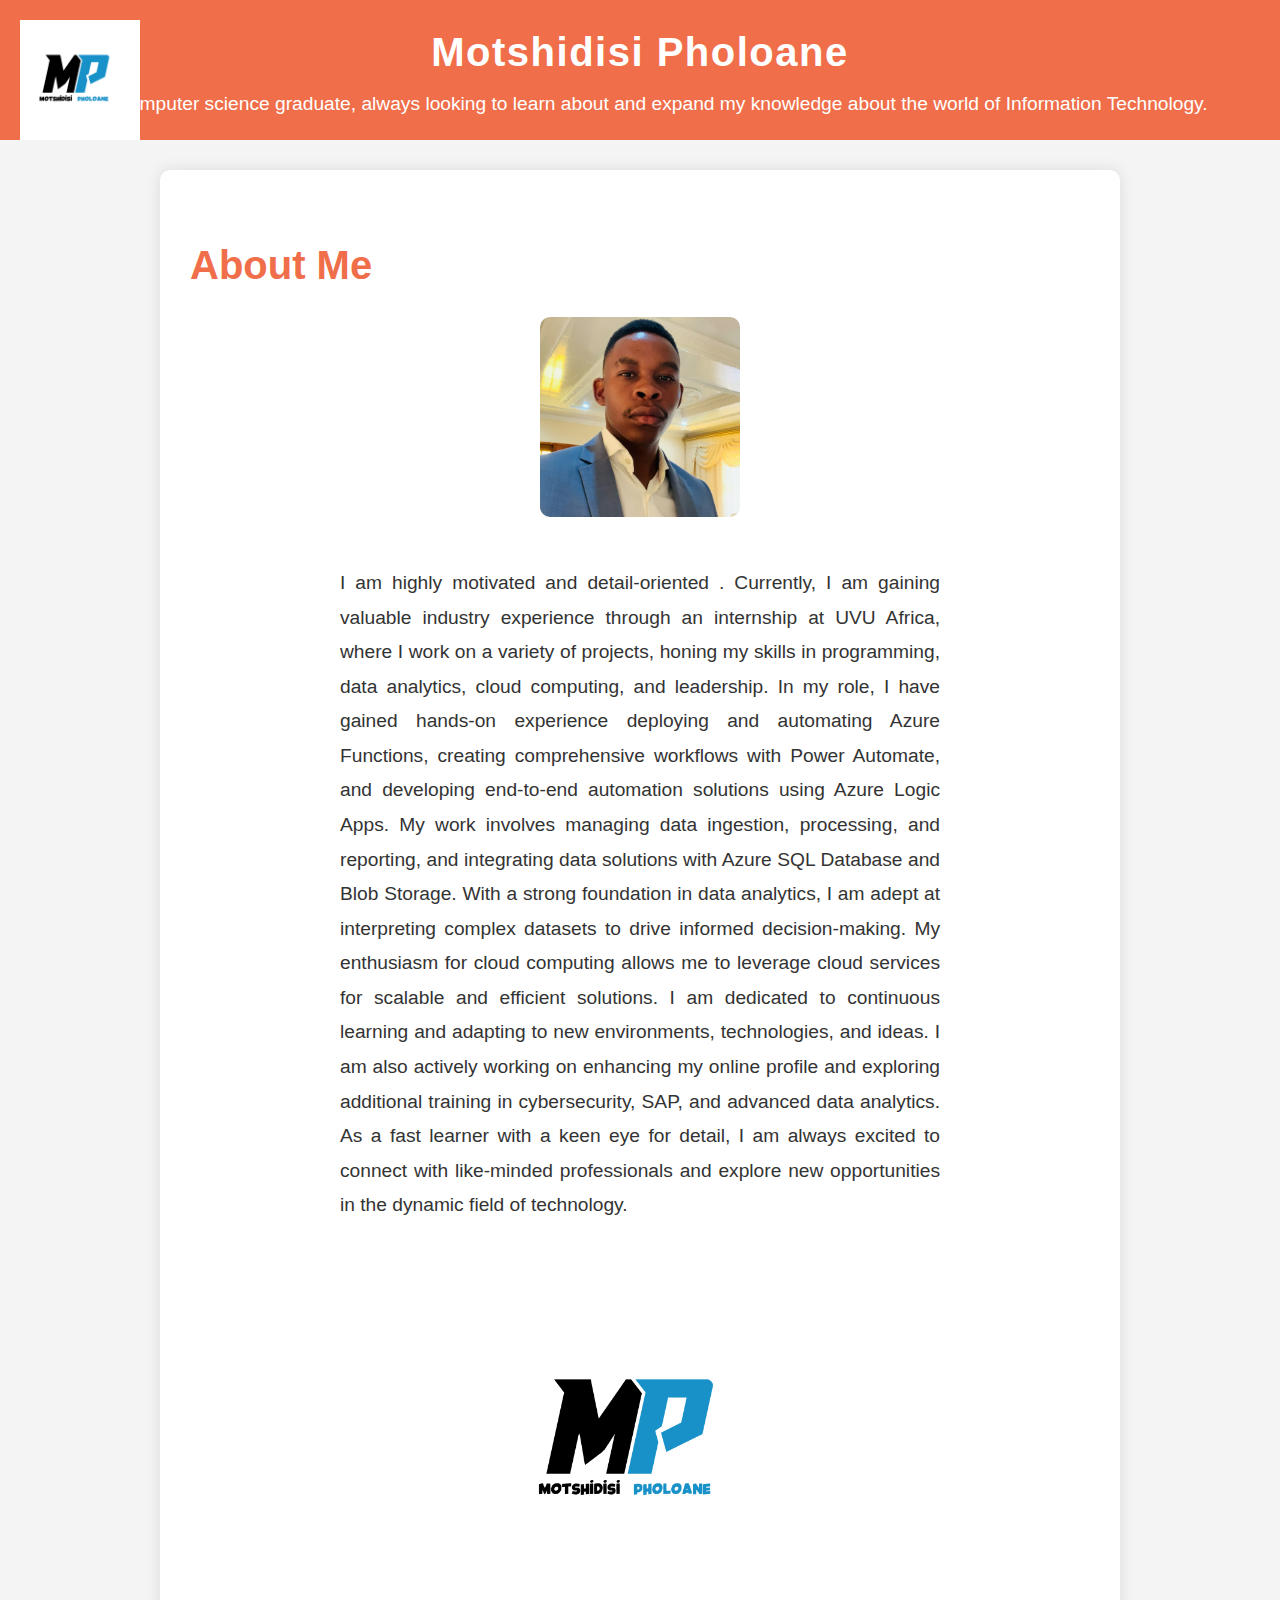
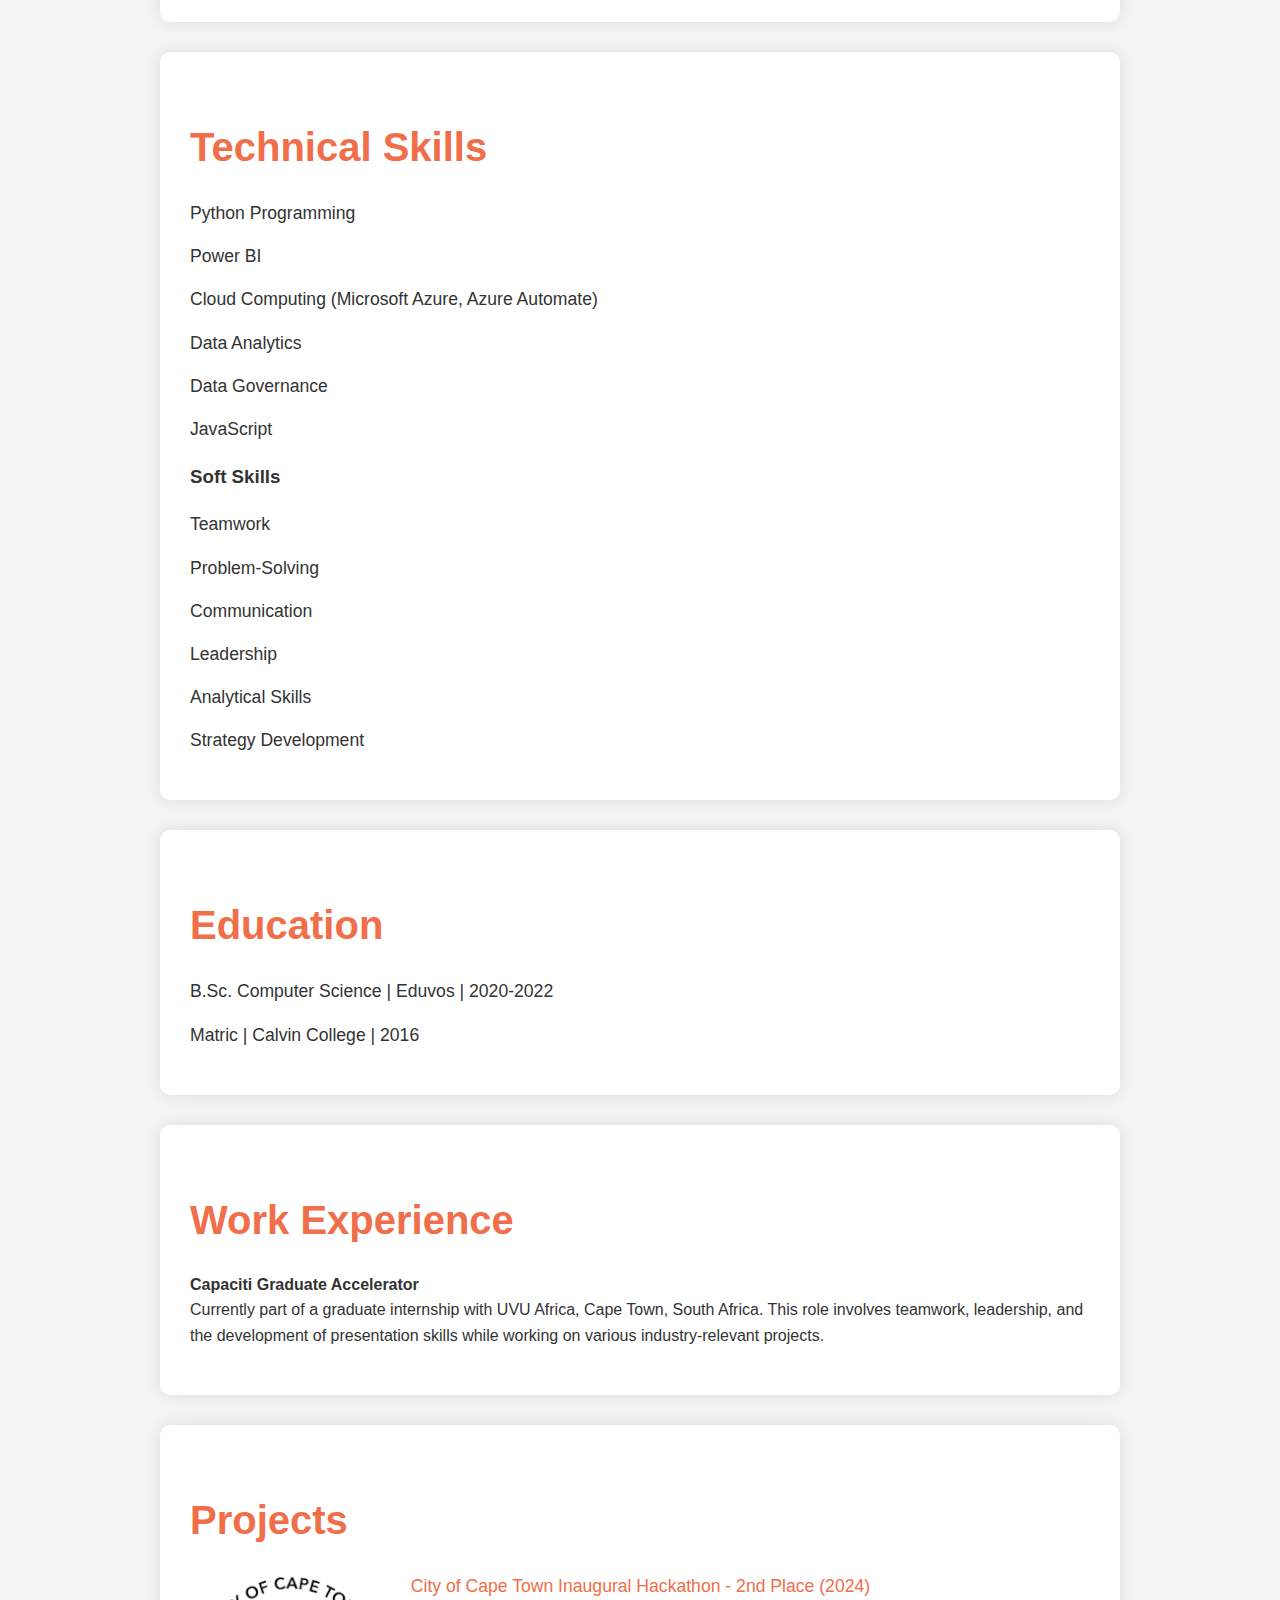
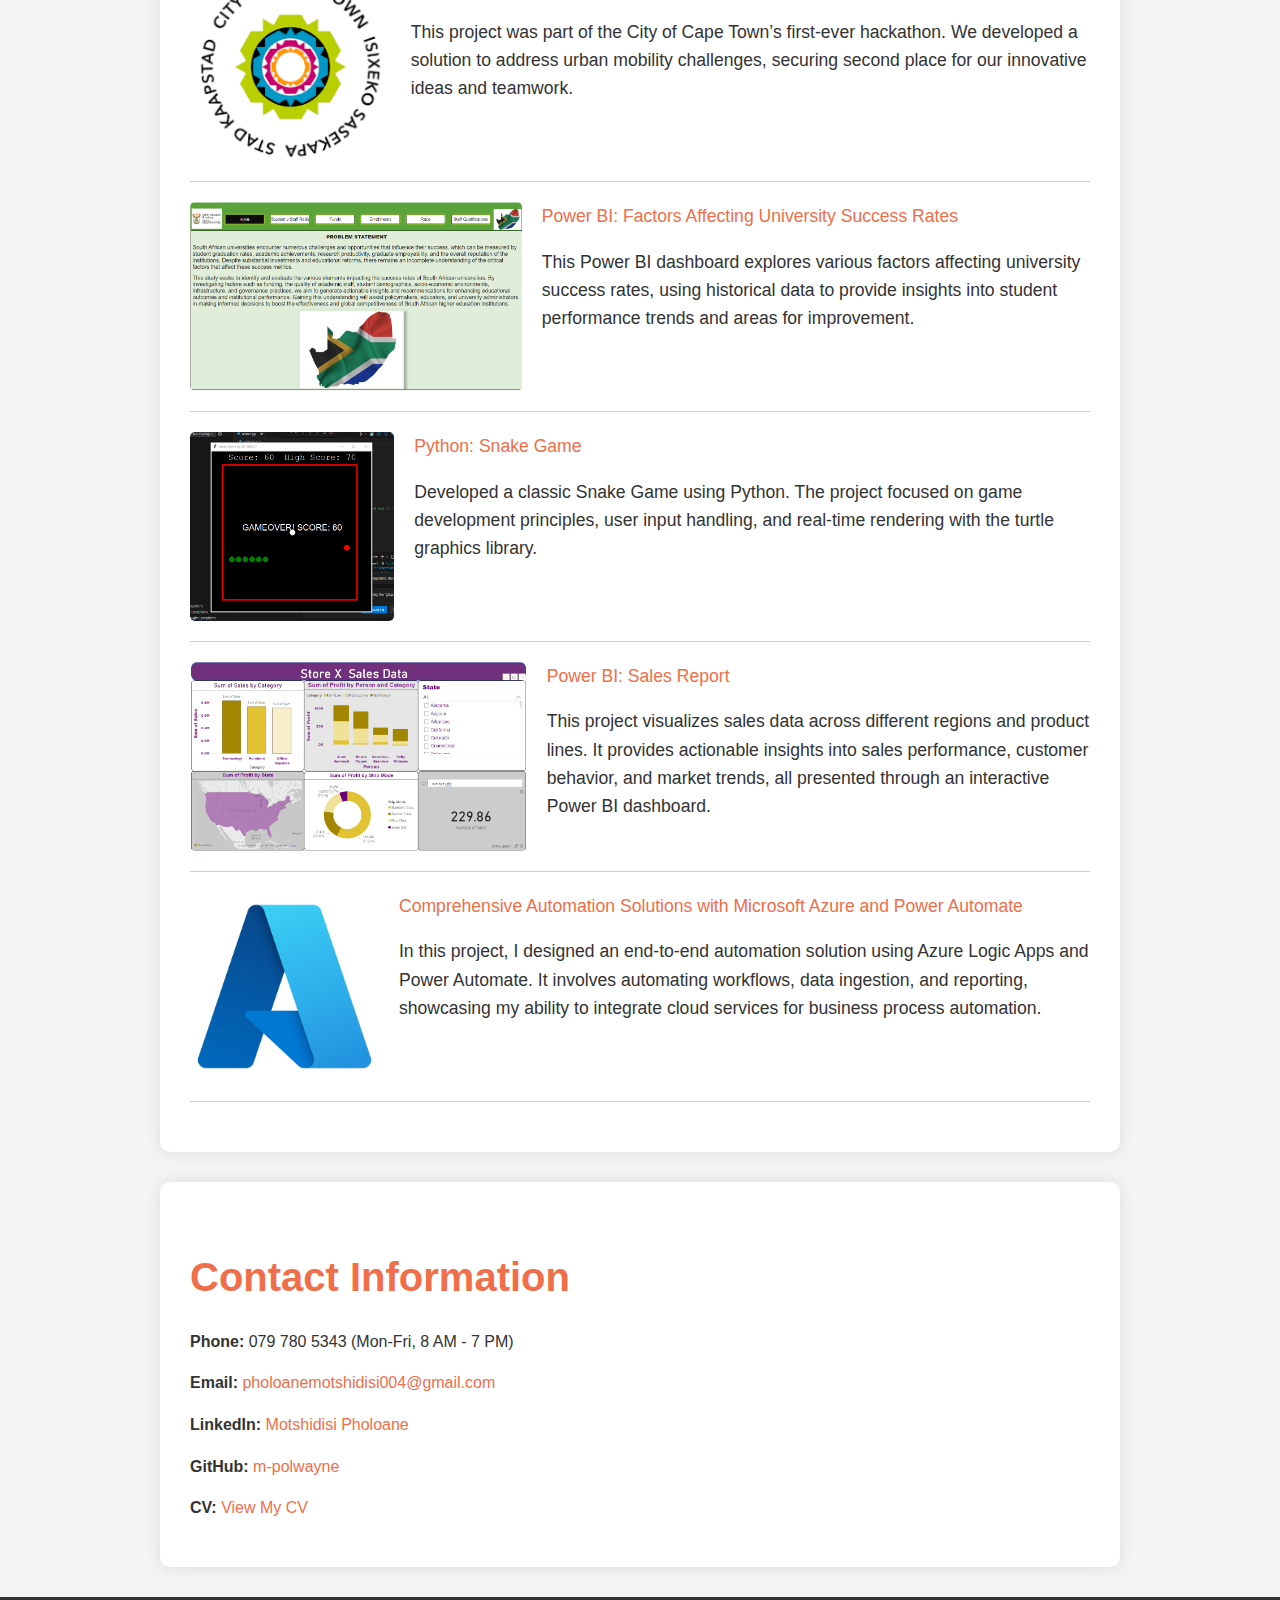
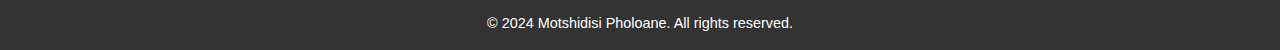
<file: index.html>
<!DOCTYPE html>
<html lang="en">
<head>
    <meta charset="UTF-8">
    <meta name="viewport" content="width=device-width, initial-scale=1.0">
    <title>Motshidisi Pholoane - Online Profile</title>
    <link rel="stylesheet" href="styles.css">
</head>
<body>
    <!--dark mode toggle-->
    <!-- Add this button to your HTML inside the body tag -->
<button class="dark-mode-toggle" onclick="toggleDarkMode()">Toggle Dark Mode</button>

<script>
    function toggleDarkMode() {
        document.body.classList.toggle('dark-mode');
    }
</script>


    <!-- Header Section -->
    <header>
        <img src="images/logo.png" alt="Logo" class="logo">
        <h1>Motshidisi Pholoane</h1>
        <p>I’m a computer science graduate, always looking to learn about and expand my knowledge about the world of Information Technology.</p>
    </header>

    <!-- About Me Section -->
    <section id="about">
        <h2>About Me</h2>
        <div class="about-content">
            <img src="images/profile.jpg" alt="Motshidisi Pholoane" class="profile-pic">
            <p>
                
                I am highly motivated and detail-oriented . Currently, I am gaining valuable industry experience through an internship at UVU Africa, where I work on a variety of projects, honing my skills in programming, data analytics, cloud computing, and leadership.
                
                In my role, I have gained hands-on experience deploying and automating Azure Functions, creating comprehensive workflows with Power Automate, and developing end-to-end automation solutions using Azure Logic Apps. My work involves managing data ingestion, processing, and reporting, and integrating data solutions with Azure SQL Database and Blob Storage.
                
                With a strong foundation in data analytics, I am adept at interpreting complex datasets to drive informed decision-making. My enthusiasm for cloud computing allows me to leverage cloud services for scalable and efficient solutions. I am dedicated to continuous learning and adapting to new environments, technologies, and ideas.
                
                I am also actively working on enhancing my online profile and exploring additional training in cybersecurity, SAP, and advanced data analytics. As a fast learner with a keen eye for detail, I am always excited to connect with like-minded professionals and explore new opportunities in the dynamic field of technology.</p>
            
                <!-- Logo placed below profile picture -->
            <img src="images/logo.png" alt="Logo" class="about-logo">
            </div>
    </section>

    <!-- Skills Section -->
    <section id="skills">
        <h2>Technical Skills</h2>
        <ul>
            <li>Python Programming</li>
            <li>Power BI</li>
            <li>Cloud Computing (Microsoft Azure, Azure Automate)</li>
            <li>Data Analytics</li>
            <li>Data Governance</li>
            <li>JavaScript</li>
        </ul>
        <h3>Soft Skills</h3>
        <ul>
            <li>Teamwork</li>
            <li>Problem-Solving</li>
            <li>Communication</li>
            <li>Leadership</li>
            <li>Analytical Skills</li>
            <li>Strategy Development</li>
        </ul>
    </section>

    <!-- Education Section -->
    <section id="education">
        <h2>Education</h2>
        <ul>
            <li>B.Sc. Computer Science | Eduvos | 2020-2022</li>
            <li>Matric | Calvin College | 2016</li>
        </ul>
    </section>

    <!-- Work Experience Section -->
    <section id="experience">
        <h2>Work Experience</h2>
        <p><strong>Capaciti Graduate Accelerator</strong><br>
           Currently part of a graduate internship with UVU Africa, Cape Town, South Africa. This role involves teamwork, leadership, and the development of presentation skills while working on various industry-relevant projects.</p>
    </section>

<!-- Projects Section -->
<section id="projects">
    <h2>Projects</h2>
    <ul>
        <li>
            <div class="project-item">
                <img src="images/cape.png" alt="City of Cape Town Hackathon" class="project-thumbnail">
                <div class="project-details">
                    <a href="https://github.com/m-polwayne/city-of-cape-town-inaugral-hackathon" target="_blank">City of Cape Town Inaugural Hackathon - 2nd Place (2024)</a>
                    <p>This project was part of the City of Cape Town’s first-ever hackathon. We developed a solution to address urban mobility challenges, securing second place for our innovative ideas and teamwork.</p>
                </div>
            </div>
        </li>
        <li>
            <div class="project-item">
                <img src="images/successrate1.png" alt="University Success Rates Dashboard" class="project-thumbnail">
                <div class="project-details">
                    <a href="https://app.powerbi.com/groups/me/reports/d6b969a2-55a8-40d9-b1ab-d3fddb5926c9/3c041fd2f718ba8e41e0?experience=power-bi" target="_blank">Power BI: Factors Affecting University Success Rates</a>
                    <p>This Power BI dashboard explores various factors affecting university success rates, using historical data to provide insights into student performance trends and areas for improvement.</p>
                </div>
            </div>
        </li>
        <li>
            <div class="project-item">
                <img src="images/snake1.png" alt="Python Snake Game" class="project-thumbnail">
                <div class="project-details">
                    <a href="https://github.com/m-polwayne/Learning-Python/tree/main/learning%20turtle/group%20project" target="_blank">Python: Snake Game</a>
                    <p>Developed a classic Snake Game using Python. The project focused on game development principles, user input handling, and real-time rendering with the turtle graphics library.</p>
                </div>
            </div>
        </li>
        <li>
            <div class="project-item">
                <img src="images/sales.png" alt="Sales Report Dashboard" class="project-thumbnail">
                <div class="project-details">
                    <a href="https://app.powerbi.com/groups/me/reports/54dd47a2-8983-4fc3-b9c8-dcb1c1c19d59/93f85d6734c0bd02842c?experience=power-bi" target="_blank">Power BI: Sales Report</a>
                    <p>This project visualizes sales data across different regions and product lines. It provides actionable insights into sales performance, customer behavior, and market trends, all presented through an interactive Power BI dashboard.</p>
                </div>
            </div>
        </li>
        <li>
            <div class="project-item">
                <img src="images/automate.png" alt="Azure Automation Solutions" class="project-thumbnail">
                <div class="project-details">
                    <a href="https://drive.google.com/drive/folders/1gqrYu_FOOUNZH6rVzr-iV1qvNfj85M7V" target="_blank">Comprehensive Automation Solutions with Microsoft Azure and Power Automate</a>
                    <p>In this project, I designed an end-to-end automation solution using Azure Logic Apps and Power Automate. It involves automating workflows, data ingestion, and reporting, showcasing my ability to integrate cloud services for business process automation.</p>
                </div>
            </div>
        </li>
    </ul>
</section>


    <!-- Contact Section -->
    <section id="contact">
        <h2>Contact Information</h2>
        <p><strong>Phone:</strong> 079 780 5343 (Mon-Fri, 8 AM - 7 PM)</p>
        <p><strong>Email:</strong> <a href="mailto:pholoanemotshidisi004@gmail.com">pholoanemotshidisi004@gmail.com</a></p>
        <p><strong>LinkedIn:</strong> <a href="https://www.linkedin.com/in/motshidisi-pholoane-1a734116b" target="_blank">Motshidisi Pholoane</a></p>
        <p><strong>GitHub:</strong> <a href="https://github.com/m-polwayne?tab=repositories" target="_blank">m-polwayne</a></p>
        <p><strong>CV:</strong> <a href="files/Motshidisi Pholoane CV.pdf" target="_blank">View My CV</a></p>
    </section>

    <!-- Footer -->
    <footer>
        <p>&copy; 2024 Motshidisi Pholoane. All rights reserved.</p>
    </footer>

</body>
</html>
</file>
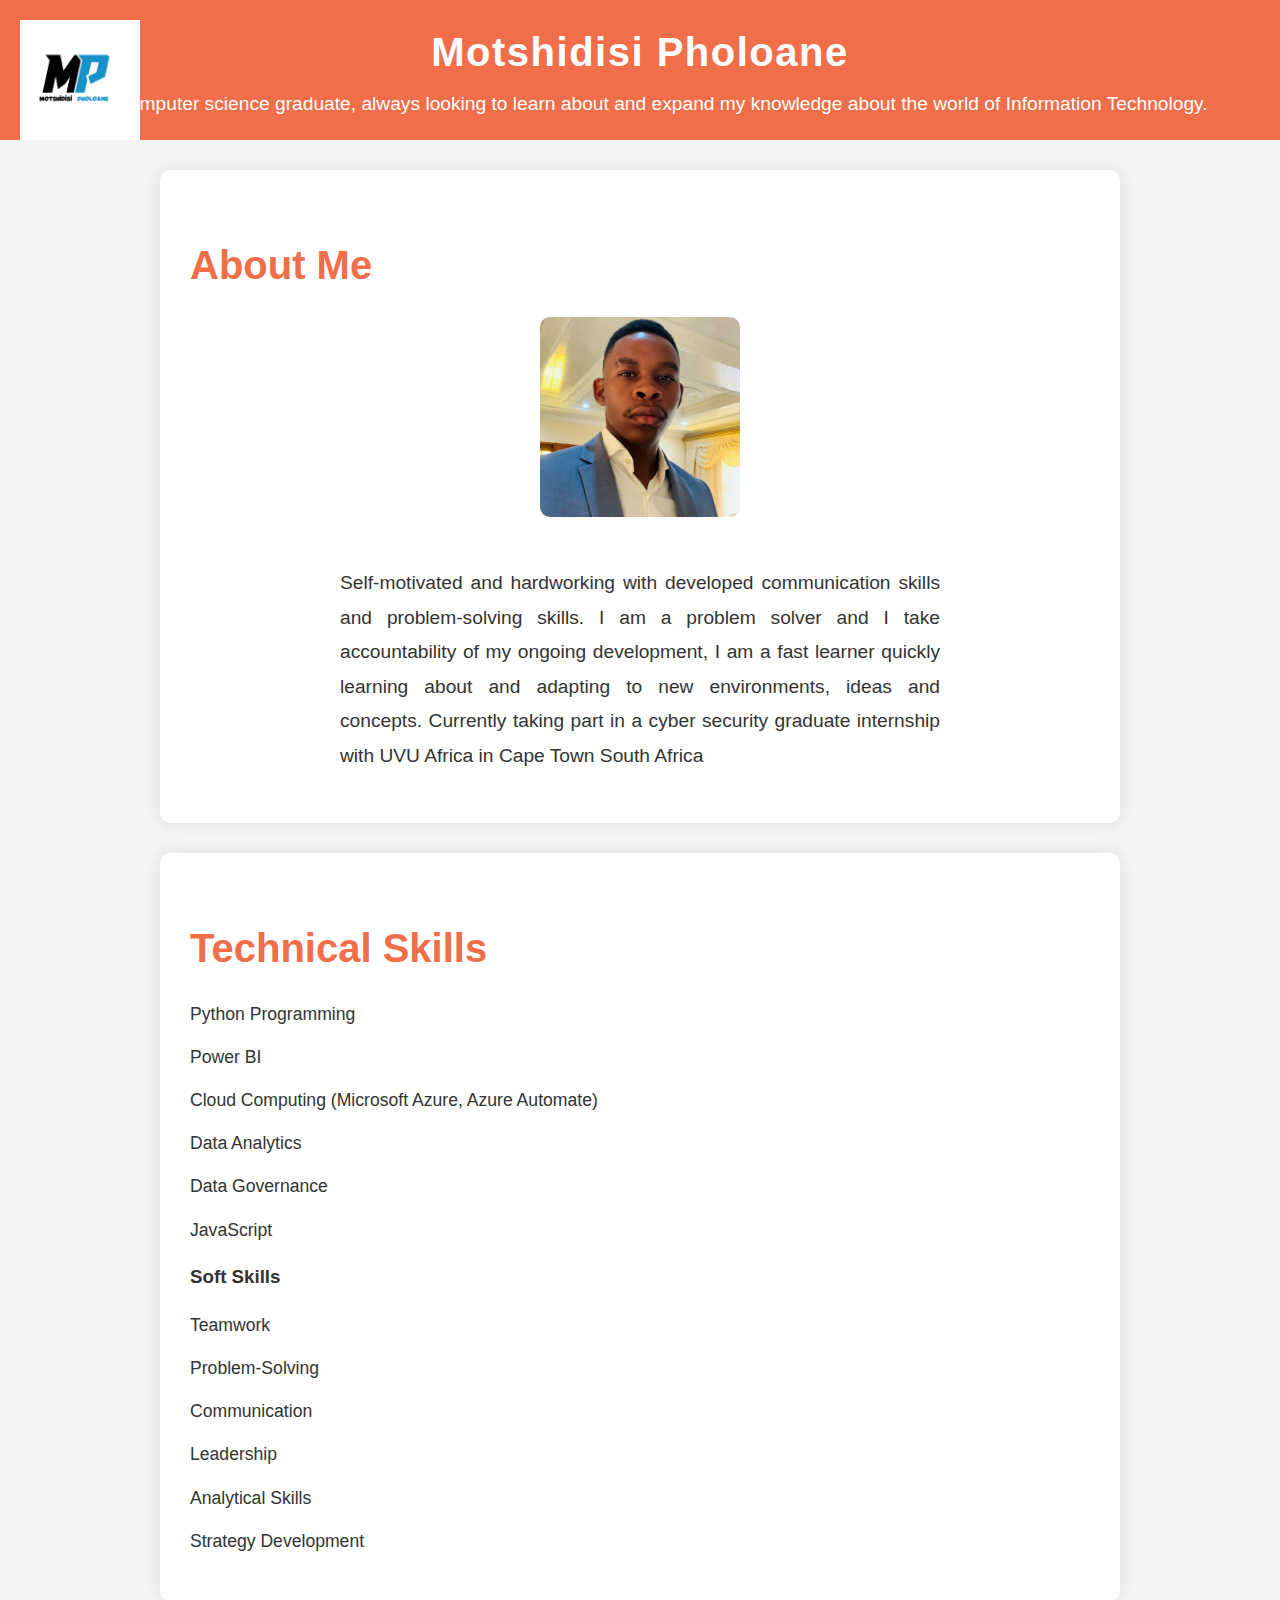
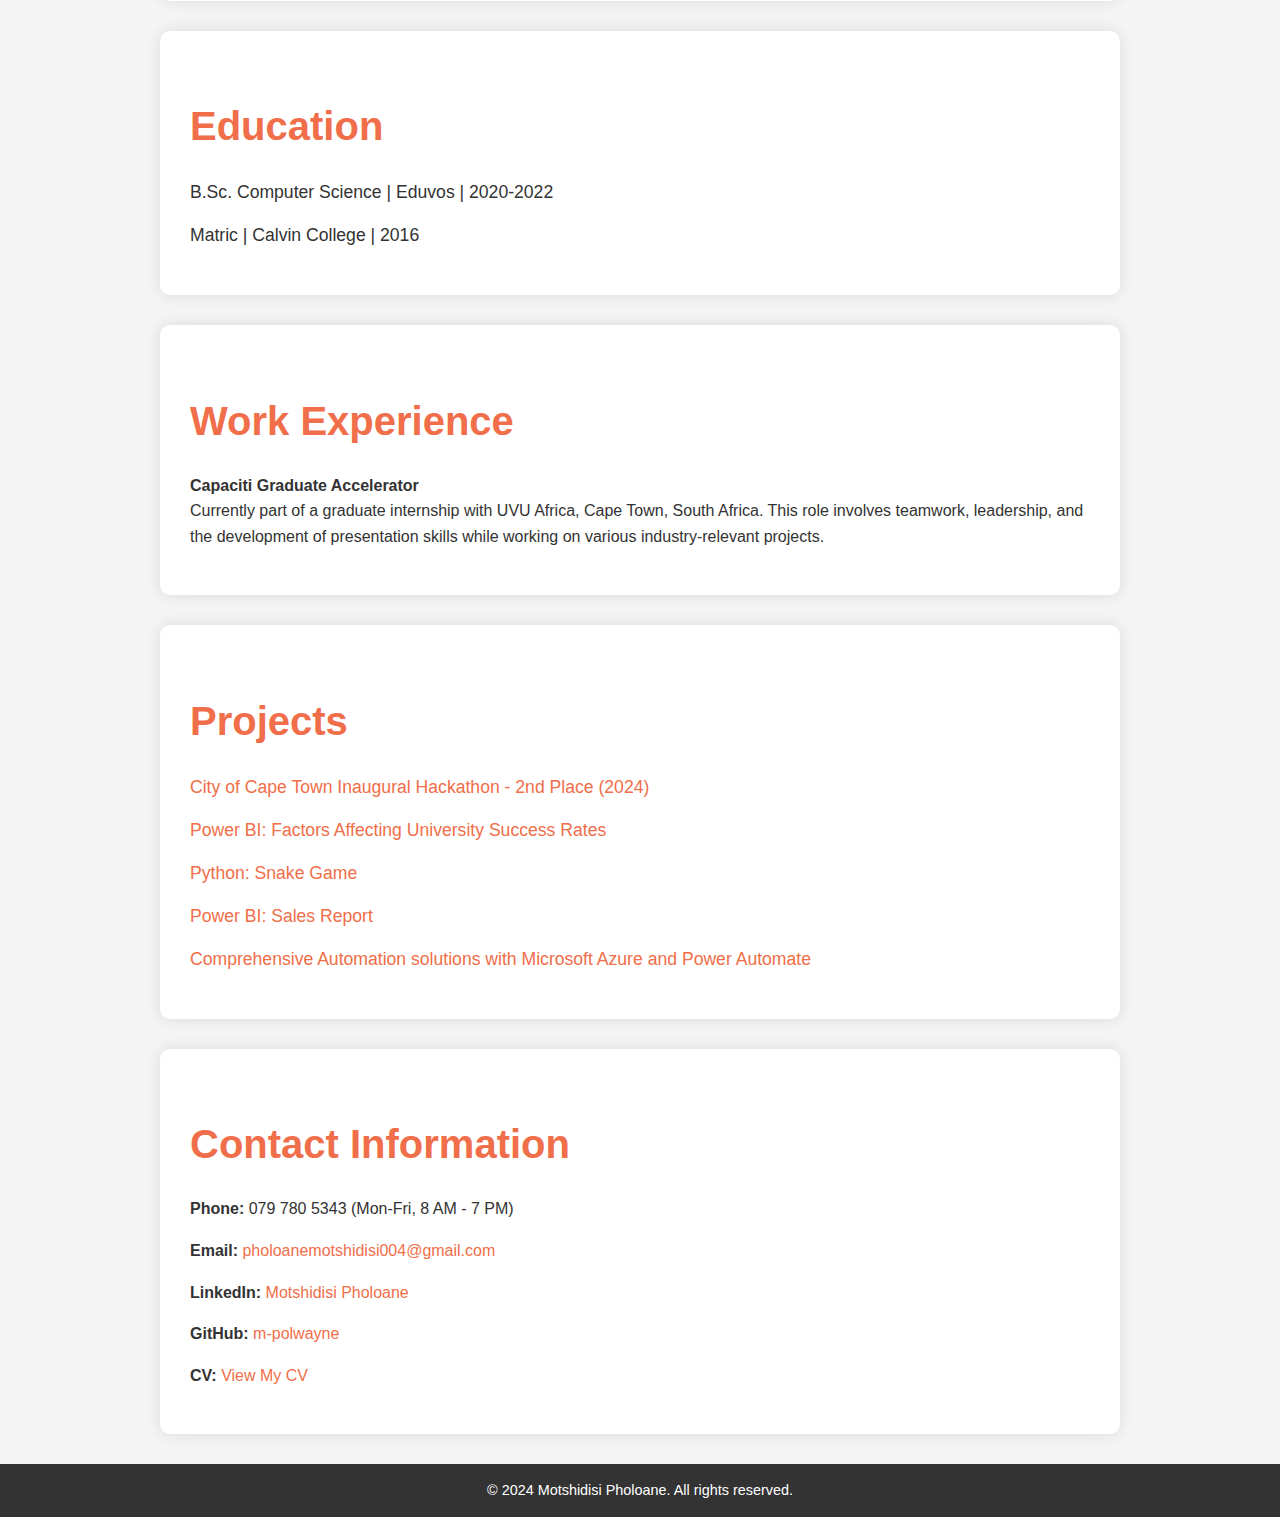
<file: index1.html>
<!DOCTYPE html>
<html lang="en">
<head>
    <meta charset="UTF-8">
    <meta name="viewport" content="width=device-width, initial-scale=1.0">
    <title>Motshidisi Pholoane - Online Profile</title>
    <link rel="stylesheet" href="styles.css">
</head>
<body>

    <!-- Header Section -->
    <header>
        <img src="images/logo.png" alt="Logo" class="logo">
        <h1>Motshidisi Pholoane</h1>
        <p>I’m a computer science graduate, always looking to learn about and expand my knowledge about the world of Information Technology.</p>
    </header>

    <!-- About Me Section -->
    <section id="about">
        <h2>About Me</h2>
        <div class="about-content">
            <img src="images/profile.jpg" alt="Motshidisi Pholoane" class="profile-pic">
            <p>Self-motivated and hardworking with developed communication skills and problem-solving skills. I am a problem solver and I take accountability of my ongoing development,  I am a fast learner quickly learning about and adapting to new environments, ideas and concepts. Currently taking part in a cyber security graduate internship with UVU Africa in Cape Town South Africa</p>
        </div>
    </section>

    <!-- Skills Section -->
    <section id="skills">
        <h2>Technical Skills</h2>
        <ul>
            <li>Python Programming</li>
            <li>Power BI</li>
            <li>Cloud Computing (Microsoft Azure, Azure Automate)</li>
            <li>Data Analytics</li>
            <li>Data Governance</li>
            <li>JavaScript</li>
        </ul>
        <h3>Soft Skills</h3>
        <ul>
            <li>Teamwork</li>
            <li>Problem-Solving</li>
            <li>Communication</li>
            <li>Leadership</li>
            <li>Analytical Skills</li>
            <li>Strategy Development</li>
        </ul>
    </section>

    <!-- Education Section -->
    <section id="education">
        <h2>Education</h2>
        <ul>
            <li>B.Sc. Computer Science | Eduvos | 2020-2022</li>
            <li>Matric | Calvin College | 2016</li>
        </ul>
    </section>

    <!-- Work Experience Section -->
    <section id="experience">
        <h2>Work Experience</h2>
        <p><strong>Capaciti Graduate Accelerator</strong><br>
           Currently part of a graduate internship with UVU Africa, Cape Town, South Africa. This role involves teamwork, leadership, and the development of presentation skills while working on various industry-relevant projects.</p>
    </section>

    <!-- Projects Section -->
    <section id="projects">
        <h2>Projects</h2>
        <ul>
            <li><a href="https://github.com/m-polwayne/city-of-cape-town-inaugral-hackathon" target="_blank">City of Cape Town Inaugural Hackathon - 2nd Place (2024)</a></li>
            <li><a href="https://app.powerbi.com/groups/me/reports/d6b969a2-55a8-40d9-b1ab-d3fddb5926c9/3c041fd2f718ba8e41e0?experience=power-bi" target="_blank">Power BI: Factors Affecting University Success Rates</a></li>
            <li><a href="https://github.com/m-polwayne/Learning-Python/tree/main/learning%20turtle/group%20project" target="_blank">Python: Snake Game</a></li>
            <li><a href="https://app.powerbi.com/groups/me/reports/54dd47a2-8983-4fc3-b9c8-dcb1c1c19d59/93f85d6734c0bd02842c?experience=power-bi" target="_blank">Power BI: Sales Report</a></li>
            <li><a href="https://drive.google.com/drive/folders/1gqrYu_FOOUNZH6rVzr-iV1qvNfj85M7V" target="_blank">Comprehensive Automation solutions with Microsoft Azure and Power Automate</a></li>
        </ul>
    </section>

    <!-- Contact Section -->
    <section id="contact">
        <h2>Contact Information</h2>
        <p><strong>Phone:</strong> 079 780 5343 (Mon-Fri, 8 AM - 7 PM)</p>
        <p><strong>Email:</strong> <a href="mailto:pholoanemotshidisi004@gmail.com">pholoanemotshidisi004@gmail.com</a></p>
        <p><strong>LinkedIn:</strong> <a href="https://www.linkedin.com/in/motshidisi-pholoane-1a734116b" target="_blank">Motshidisi Pholoane</a></p>
        <p><strong>GitHub:</strong> <a href="https://github.com/m-polwayne?tab=repositories" target="_blank">m-polwayne</a></p>
        <p><strong>CV:</strong> <a href="files/Motshidisi Pholoane CV.pdf" target="_blank">View My CV</a></p>

    </section>

    <!-- Footer -->
    <footer>
        <p>&copy; 2024 Motshidisi Pholoane. All rights reserved.</p>
    </footer>

</body>
</html>
</file>
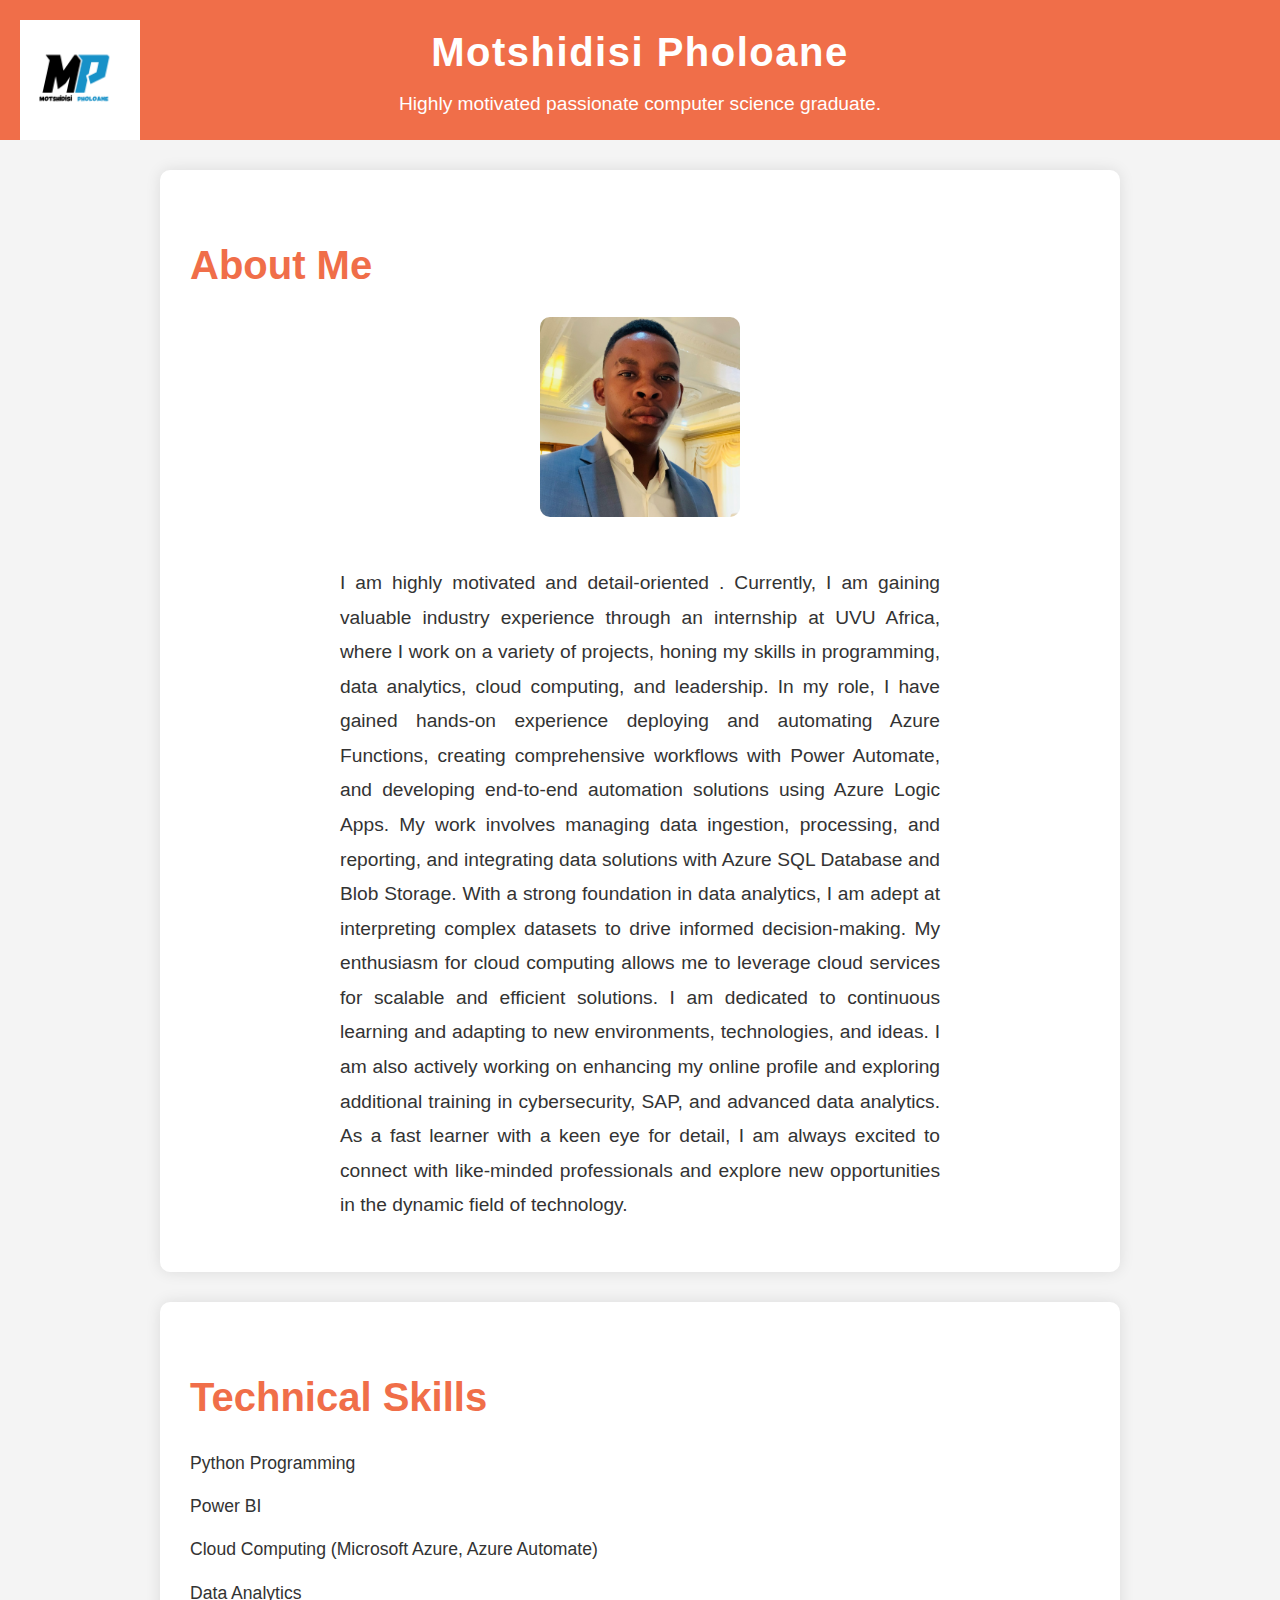
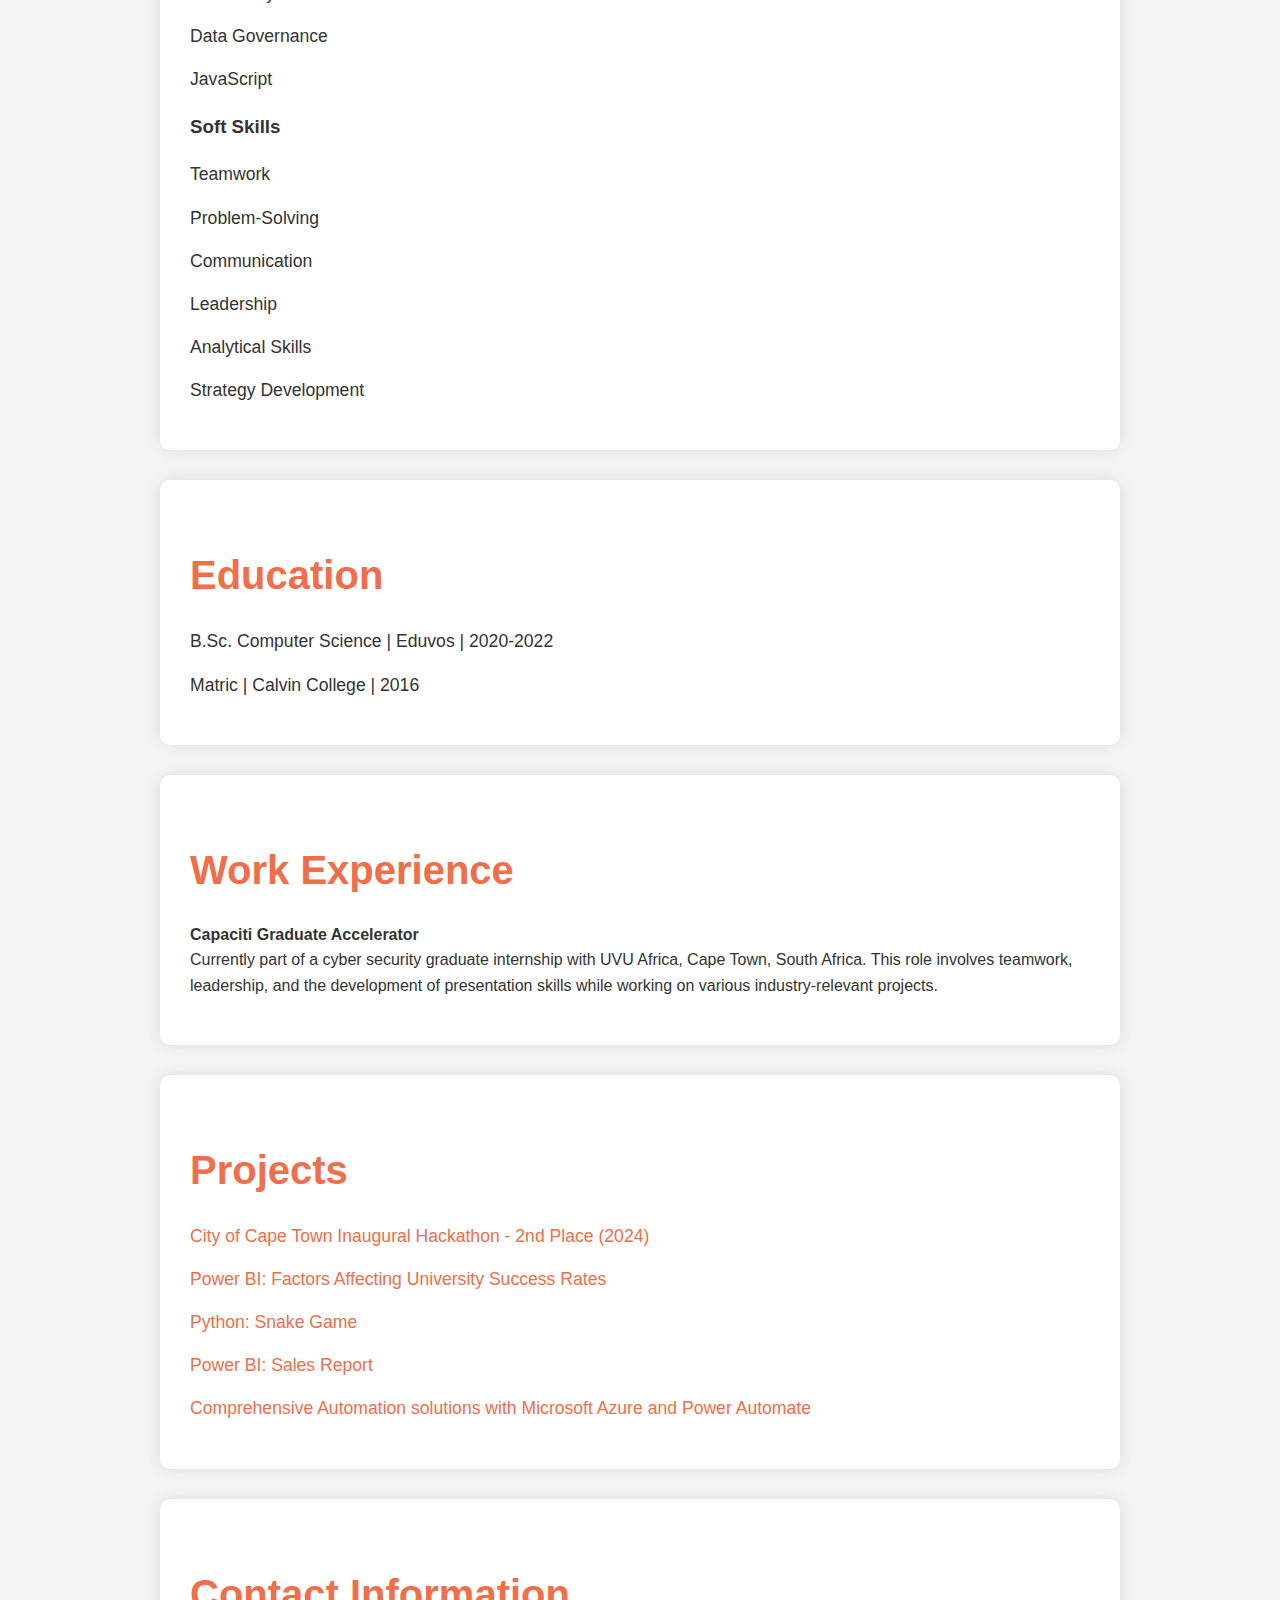
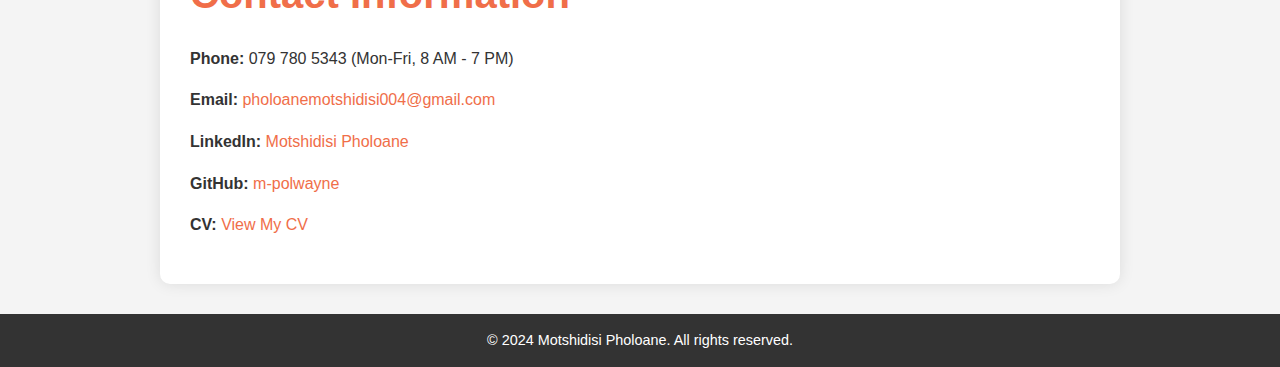
<file: index11.html>
<!DOCTYPE html>
<html lang="en">
<head>
    <meta charset="UTF-8">
    <meta name="viewport" content="width=device-width, initial-scale=1.0">
    <title>Motshidisi Pholoane - Online Profile</title>
    <link rel="stylesheet" href="styles.css">
</head>
<body>

    <!-- Header Section -->
    <header>
        <img src="images/logo.png" alt="Logo" class="logo">
        <h1>Motshidisi Pholoane</h1>
        <p>Highly motivated passionate computer science graduate.</p>
    </header>

    <!-- About Me Section -->
    <section id="about">
        <h2>About Me</h2>
        <div class="about-content">
            <img src="images/profile.jpg" alt="Motshidisi Pholoane" class="profile-pic">
            <p>
                
                I am highly motivated and detail-oriented . Currently, I am gaining valuable industry experience through an internship at UVU Africa, where I work on a variety of projects, honing my skills in programming, data analytics, cloud computing, and leadership.
                
                In my role, I have gained hands-on experience deploying and automating Azure Functions, creating comprehensive workflows with Power Automate, and developing end-to-end automation solutions using Azure Logic Apps. My work involves managing data ingestion, processing, and reporting, and integrating data solutions with Azure SQL Database and Blob Storage.
                
                With a strong foundation in data analytics, I am adept at interpreting complex datasets to drive informed decision-making. My enthusiasm for cloud computing allows me to leverage cloud services for scalable and efficient solutions. I am dedicated to continuous learning and adapting to new environments, technologies, and ideas.
                
                I am also actively working on enhancing my online profile and exploring additional training in cybersecurity, SAP, and advanced data analytics. As a fast learner with a keen eye for detail, I am always excited to connect with like-minded professionals and explore new opportunities in the dynamic field of technology.</p>
        </div>
    </section>

    <!-- Skills Section -->
    <section id="skills">
        <h2>Technical Skills</h2>
        <ul>
            <li>Python Programming</li>
            <li>Power BI</li>
            <li>Cloud Computing (Microsoft Azure, Azure Automate)</li>
            <li>Data Analytics</li>
            <li>Data Governance</li>
            <li>JavaScript</li>
        </ul>
        <h3>Soft Skills</h3>
        <ul>
            <li>Teamwork</li>
            <li>Problem-Solving</li>
            <li>Communication</li>
            <li>Leadership</li>
            <li>Analytical Skills</li>
            <li>Strategy Development</li>
        </ul>
    </section>

    <!-- Education Section -->
    <section id="education">
        <h2>Education</h2>
        <ul>
            <li>B.Sc. Computer Science | Eduvos | 2020-2022</li>
            <li>Matric | Calvin College | 2016</li>
        </ul>
    </section>

    <!-- Work Experience Section -->
    <section id="experience">
        <h2>Work Experience</h2>
        <p><strong>Capaciti Graduate Accelerator</strong><br>
           Currently part of a cyber security graduate internship with UVU Africa, Cape Town, South Africa. This role involves teamwork, leadership, and the development of presentation skills while working on various industry-relevant projects.</p>
    </section>

    <!-- Projects Section -->
    <section id="projects">
        <h2>Projects</h2>
        <ul>
            <li><a href="https://github.com/m-polwayne/city-of-cape-town-inaugral-hackathon" target="_blank">City of Cape Town Inaugural Hackathon - 2nd Place (2024)</a></li>
            <li><a href="https://app.powerbi.com/groups/me/reports/d6b969a2-55a8-40d9-b1ab-d3fddb5926c9/3c041fd2f718ba8e41e0?experience=power-bi" target="_blank">Power BI: Factors Affecting University Success Rates</a></li>
            <li><a href="https://github.com/m-polwayne/Learning-Python/tree/main/learning%20turtle/group%20project" target="_blank">Python: Snake Game</a></li>
            <li><a href="https://app.powerbi.com/groups/me/reports/54dd47a2-8983-4fc3-b9c8-dcb1c1c19d59/93f85d6734c0bd02842c?experience=power-bi" target="_blank">Power BI: Sales Report</a></li>
            <li><a href="https://drive.google.com/drive/folders/1gqrYu_FOOUNZH6rVzr-iV1qvNfj85M7V" target="_blank">Comprehensive Automation solutions with Microsoft Azure and Power Automate</a></li>
        </ul>
    </section>

    <!-- Contact Section -->
    <section id="contact">
        <h2>Contact Information</h2>
        <p><strong>Phone:</strong> 079 780 5343 (Mon-Fri, 8 AM - 7 PM)</p>
        <p><strong>Email:</strong> <a href="mailto:pholoanemotshidisi004@gmail.com">pholoanemotshidisi004@gmail.com</a></p>
        <p><strong>LinkedIn:</strong> <a href="https://www.linkedin.com/in/motshidisi-pholoane-1a734116b" target="_blank">Motshidisi Pholoane</a></p>
        <p><strong>GitHub:</strong> <a href="https://github.com/m-polwayne?tab=repositories" target="_blank">m-polwayne</a></p>
        <p><strong>CV:</strong> <a href="files/Motshidisi Pholoane CV.pdf" target="_blank">View My CV</a></p>

    </section>

    <!-- Footer -->
    <footer>
        <p>&copy; 2024 Motshidisi Pholoane. All rights reserved.</p>
    </footer>

</body>
</html>
</file>
<file: styles.css>
/* Base styles for desktop and mobile */
body {
    font-family: 'Open Sans', sans-serif;
    margin: 0;
    padding: 0;
    background-color: #f4f4f4;
    color: #333;
    line-height: 1.6;
    transition: background-color 0.3s ease, color 0.3s ease;
}

header {
    background-color: #f06e49;
    color: white;
    padding: 20px 0;
    text-align: center;
    position: relative;
}

header .logo {
    position: absolute;
    top: 20px;
    left: 20px;
    height: 120px; /* Increased size for logo */
    width: auto;
}

header h1 {
    margin: 0;
    font-size: 2.5em;
    letter-spacing: 1.5px;
}

header p {
    margin: 5px 0 0;
    font-size: 1.2em;
}

section {
    padding: 30px;
    margin: 30px auto;
    max-width: 900px;
    background: white;
    border-radius: 10px;
    box-shadow: 0 0 15px rgba(0, 0, 0, 0.1);
    transition: background-color 0.3s ease;
}

h2 {
    color: #f06e49;
    font-size: 2.5em;
    margin-bottom: 20px;
    transition: color 0.3s ease;
}

ul {
    list-style-type: disc;
    padding-left: 40px;
}

ul li {
    margin-bottom: 15px;
    font-size: 1.1em;
}

a {
    color: #f06e49;
    text-decoration: none;
    transition: color 0.3s ease;
}

a:hover {
    text-decoration: underline;
    color: #333; /* Darker color on hover */
}

button {
    padding: 10px 20px;
    background-color: #f06e49;
    border: none;
    border-radius: 5px;
    color: white;
    font-size: 1em;
    cursor: pointer;
    transition: background-color 0.3s ease, color 0.3s ease;
}

button:hover {
    background-color: #333;
    color: #f4f4f4;
}

footer {
    background-color: #333;
    color: white;
    text-align: center;
    padding: 15px 0;
}

footer p {
    margin: 0;
    font-size: 0.9em;
}

.about-content {
    display: flex;
    align-items: flex-start;
    gap: 30px;
}

.profile-pic {
    border-radius: 10px;
    width: 300px; /* Increased size */
    height: 300px; /* Square format */
    object-fit: cover;
}

.about-content p {
    font-size: 1.2em;
    line-height: 1.8;
    text-align: justify;
    max-width: 600px;
}

/* Dark Mode */
body.dark-mode {
    background-color: #2c2c2c;
    color: #f4f4f4;
}

body.dark-mode section {
    background-color: #3b3b3b;
}

body.dark-mode h2 {
    color: #f06e49;
}

body.dark-mode a {
    color: #f06e49;
}

body.dark-mode a:hover {
    color: #ccc;
}

/* Mobile Styles */
@media (max-width: 768px) {
    header .logo {
        height: 80px; /* Adjusted for mobile */
    }

    header h1 {
        font-size: 2em;
    }

    header p {
        font-size: 1em;
    }

    section {
        padding: 20px;
        margin: 20px auto;
    }

    .about-content {
        flex-direction: column;
        align-items: center;
    }

    .profile-pic {
        width: 200px;
        height: 200px;
    }

    .about-content p {
        text-align: center;
        max-width: 100%;
    }

    h2 {
        font-size: 2em;
    }

    ul li {
        font-size: 1em;
    }

    footer p {
        font-size: 0.8em;
    }
}

/* Dark Mode Toggle Button */
.dark-mode-toggle {
    position: fixed;
    top: 20px;
    right: 20px;
    background-color: #f06e49;
    color: white;
    padding: 10px 15px;
    border: none;
    border-radius: 5px;
    cursor: pointer;
}

.dark-mode-toggle:hover {
    background-color: #333;
    color: #f4f4f4;
}

/* Projects Section */
.project-item {
    display: flex;
    align-items: flex-start;
    margin-bottom: 20px;
    flex-wrap: wrap; /* Ensures the content wraps when necessary */
    padding-bottom: 20px; /* Adds some space between the project and the border */
    border-bottom: 1px solid #ccc; /* Adds a light gray border between projects */
}

.project-thumbnail {
    width: auto;
    height: 5cm;
    margin-right: 20px;
    border-radius: 5px;
}

.project-details {
    flex: 1;
}

/* Mobile-specific adjustments */
@media (max-width: 768px) {
    .project-item {
        flex-direction: column; /* Stack the image on top of the text */
        align-items: center; /* Center content on mobile */
    }

    .project-thumbnail {
        margin-right: 0;
        margin-bottom: 15px;
        height: auto; /* Reset height to auto on mobile for flexibility */
        width: 100%; /* Make image full width for mobile */
        max-width: 300px; /* Restrict max-width to avoid oversizing */
    }
}

/* Adds some space between the projects */
ul {
    padding: 0;
    list-style-type: none;
}

/* Logo for desktop */
.logo {
    display: block;
    width: 150px; /* Adjust as needed */
}

/* Mobile-specific adjustments */
@media (max-width: 768px) {
    .logo {
        display: none; /* Hide logo on mobile screens */
    }
}

/* For larger screens, the logo will be visible */
@media (min-width: 769px) {
    .logo {
        display: block; /* Ensure the logo is shown on larger screens */
    }
}

/* About Me Section */
.about-content {
    display: flex;
    flex-direction: column;
    align-items: center;
    text-align: center;
}

.profile-pic {
    width: 200px;
    height: 200px;
}

/* Logo styling */
.about-logo {
    width: 300px; /* Adjust the size of the logo */
    margin-top: 20px; /* Add space between the profile picture and logo */
    display: block;
}

/* Mobile-specific adjustments */
@media (max-width: 768px) {
    .about-logo {
        display: none; /* Hide the logo on mobile */
    }
}
</file>
